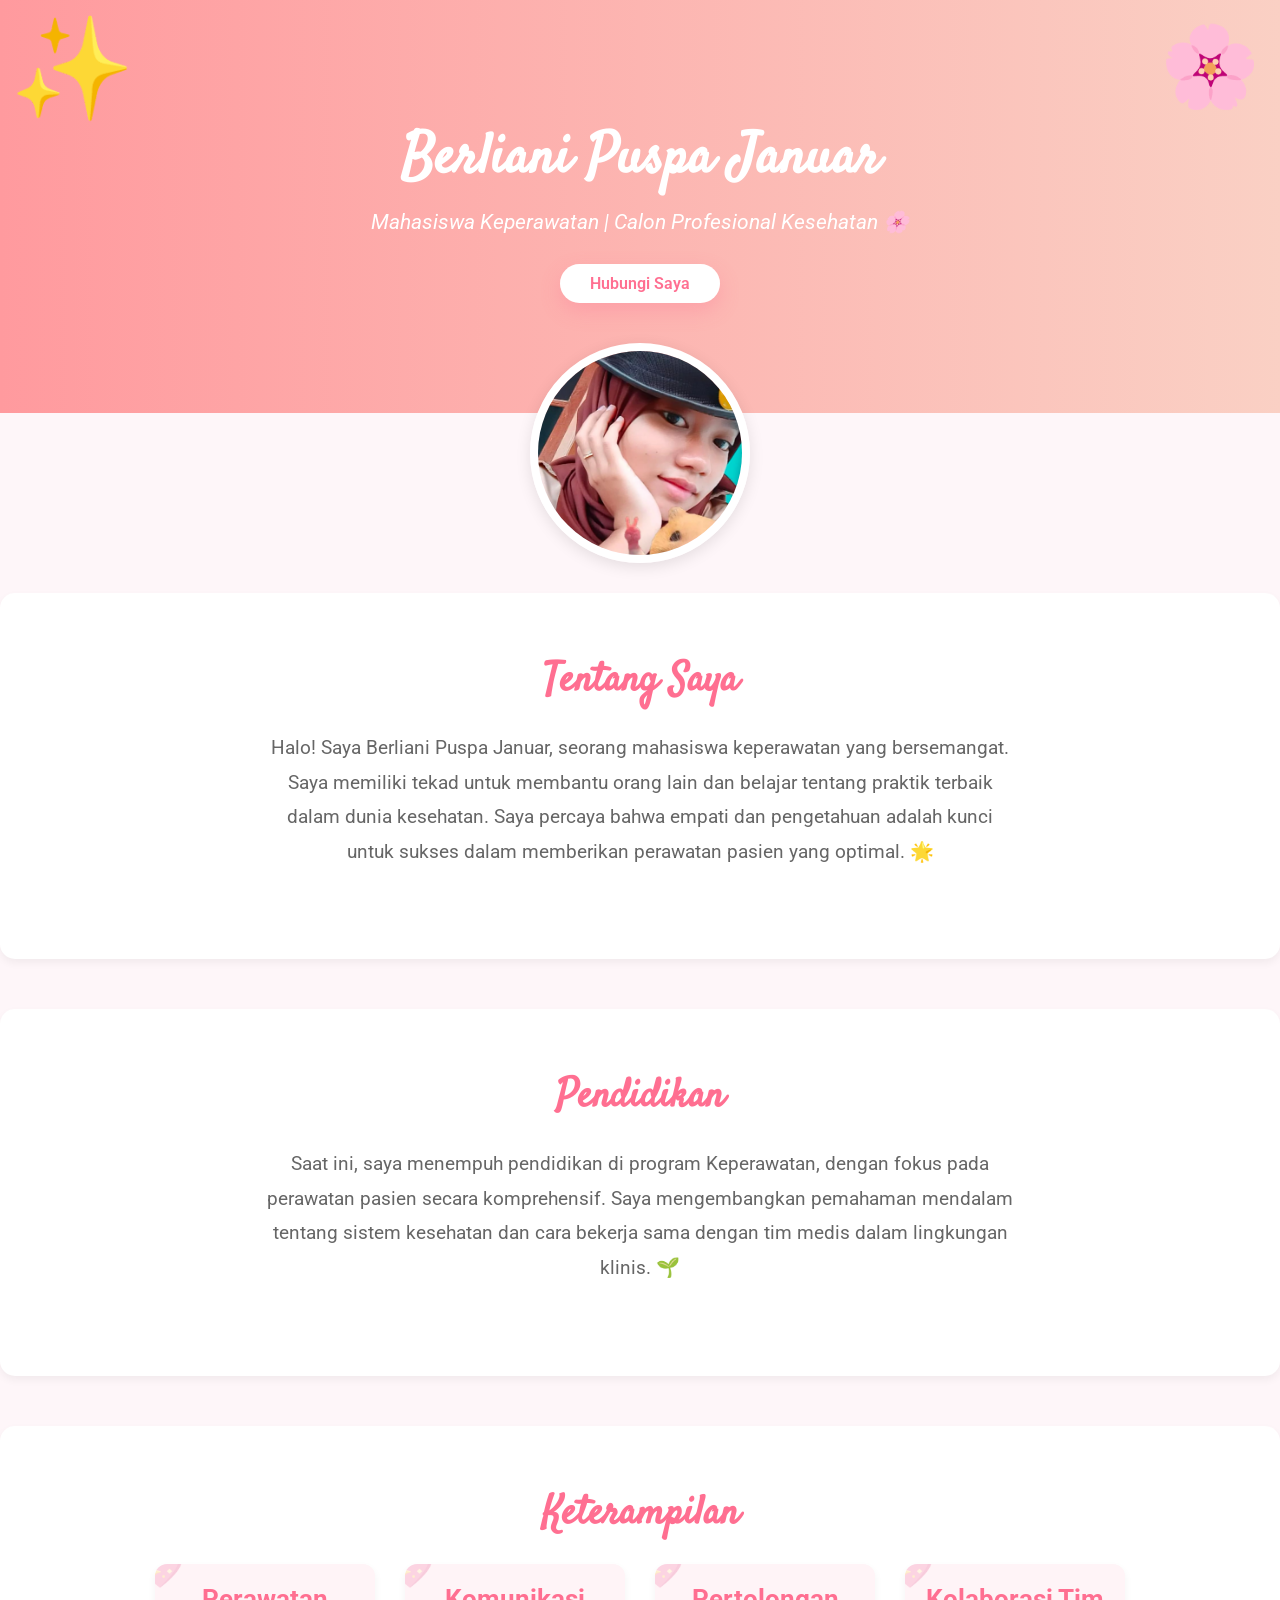
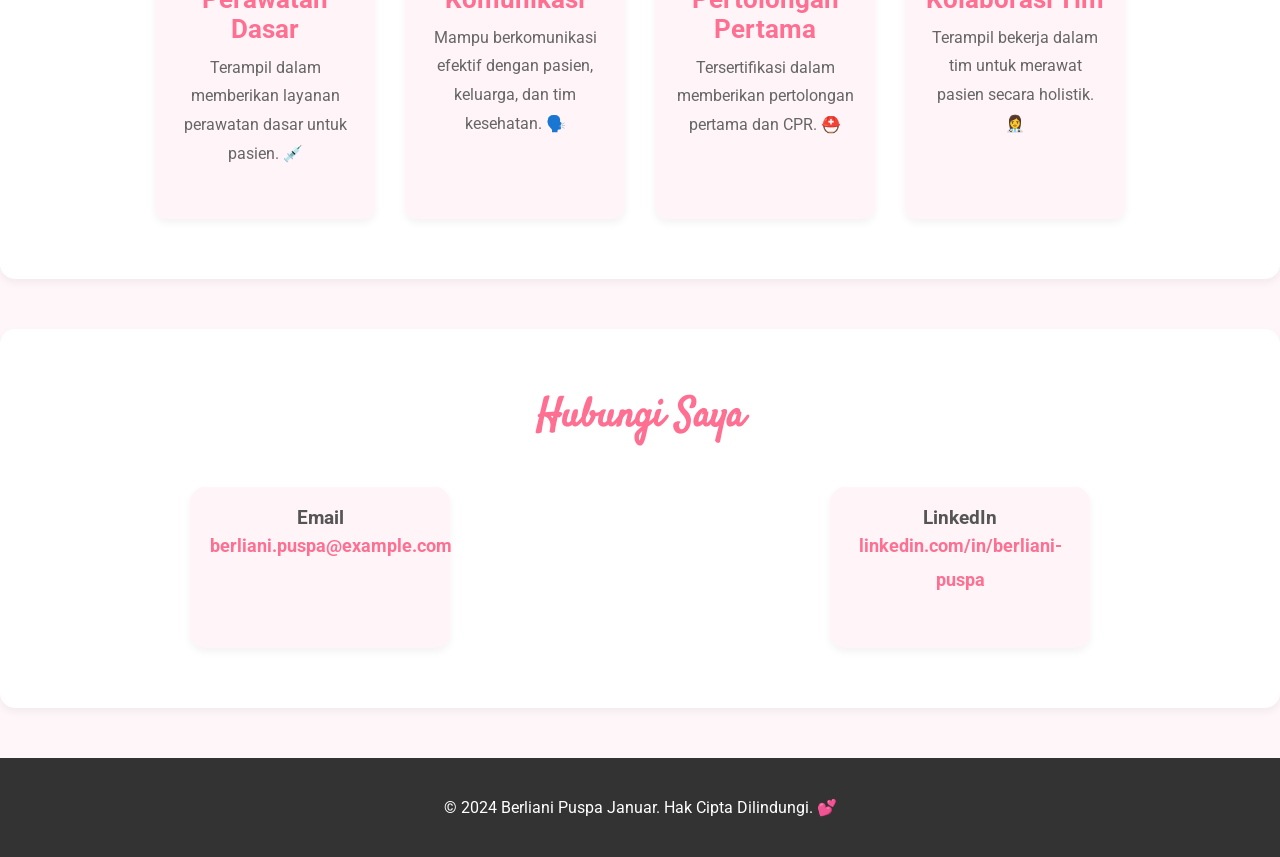
<file: index.html>
<!DOCTYPE html>
<html lang="id">
<head>
    <meta charset="UTF-8">
    <meta name="viewport" content="width=device-width, initial-scale=1.0">
    <meta name="description" content="Profil Berliani Puspa Januar - Mahasiswa Keperawatan">
    <link rel="icon" type="image/svg+xml" href="https://tse3.mm.bing.net/th/id/OIP.F-Zb196hYKliQeAr671zJQHaHa?rs=1&pid=ImgDetMain&o=7&rm=3" />
    <title>Berliani Puspa </title>
    <style>
        /* Google Font */
        @import url('https://fonts.googleapis.com/css2?family=Roboto:wght@300;400;700&family=Satisfy&display=swap');

        * {
            margin: 0;
            padding: 0;
            box-sizing: border-box;
            scroll-behavior: smooth;
        }
        
        body {
            font-family: 'Roboto', sans-serif;
            background-color: #fef6f9;
            color: #555;
        }
        
        header {
            background: linear-gradient(to right, #ff9a9e, #fad0c4);
            color: white;
            padding: 120px 0; /* Padding besar untuk menghindari tumpang tindih dengan gambar profil */
            text-align: center;
            position: relative;
            overflow: hidden;
        }

        header::before {
            content: "✨";
            font-size: 100px;
            position: absolute;
            top: 10px;
            left: 10px;
            animation: float 3s ease-in-out infinite;
        }
        
        header::after {
            content: "🌸";
            font-size: 80px;
            position: absolute;
            top: 20px;
            right: 20px;
            animation: float-reverse 4s ease-in-out infinite;
        }
        
        @keyframes float {
            0% { transform: translateY(0); }
            50% { transform: translateY(-20px); }
            100% { transform: translateY(0); }
        }

        @keyframes float-reverse {
            0% { transform: translateY(0); }
            50% { transform: translateY(20px); }
            100% { transform: translateY(0); }
        }

        header h1 {
            font-size: 3.5rem;
            font-family: 'Satisfy', cursive;
            margin-bottom: 10px;
            animation: fadeInDown 2s ease-out;
        }

        @keyframes fadeInDown {
            0% { opacity: 0; transform: translateY(-20px); }
            100% { opacity: 1; transform: translateY(0); }
        }

        header p {
            font-size: 1.3rem;
            margin-bottom: 40px;
            font-style: italic;
        }

        .btn-primary {
            background-color: #fff;
            color: #ff6f91;
            padding: 10px 30px;
            border-radius: 50px;
            text-decoration: none;
            font-weight: 600;
            box-shadow: 0 8px 20px rgba(255, 111, 145, 0.3);
            transition: all 0.3s ease;
        }
        
        .btn-primary:hover {
            background-color: #ff6f91;
            color: white;
            transform: translateY(-3px);
            box-shadow: 0 12px 25px rgba(255, 111, 145, 0.5);
        }

        .container {
            width: 85%;
            margin: 0 auto;
        }
        
        .profile-image {
            display: block;
            margin: -70px auto 30px; /* Mengurangi margin negatif agar tidak terlalu tinggi */
            border-radius: 50%;
            width: 220px;
            height: 220px;
            object-fit: cover;
            border: 8px solid #fff;
            box-shadow: 0 4px 15px rgba(0,0,0,0.1);
            z-index: 10; /* Memastikan gambar tetap di depan elemen lain */
            position: relative;
        }

        /* Section Styling */
        section {
            background-color: white;
            padding: 60px 0;
            margin-bottom: 50px;
            box-shadow: 0 4px 8px rgba(0,0,0,0.05);
            border-radius: 15px;
            animation: fadeInUp 1.5s ease-out;
        }

        @keyframes fadeInUp {
            0% { opacity: 0; transform: translateY(20px); }
            100% { opacity: 1; transform: translateY(0); }
        }
        
        section h2 {
            color: #ff6f91;
            font-size: 2.5rem;
            margin-bottom: 20px;
            text-align: center;
            font-family: 'Satisfy', cursive;
        }

        section p {
            font-size: 1.2rem;
            line-height: 1.8;
            text-align: center;
            color: #666;
            max-width: 750px;
            margin: 0 auto 30px;
        }
        
        /* Skills Section */
        .skills {
            display: flex;
            justify-content: center;
            gap: 30px;
            flex-wrap: wrap;
        }

        .skill {
            background-color: #fff4f7;
            padding: 20px;
            border-radius: 12px;
            text-align: center;
            width: 220px;
            box-shadow: 0 4px 8px rgba(0,0,0,0.05);
            transition: transform 0.3s ease;
            position: relative;
            overflow: hidden;
        }

        .skill:hover {
            transform: scale(1.05);
        }

        .skill h3 {
            font-size: 1.6rem;
            color: #ff6f91;
            margin-bottom: 10px;
        }

        .skill p {
            color: #666;
            font-size: 1rem;
        }

        .skill::before {
            content: "💖";
            font-size: 40px;
            position: absolute;
            top: -20px;
            left: -20px;
            opacity: 0.2;
        }

        /* Contact Section */
        .contact-info {
            display: flex;
            justify-content: space-around;
            flex-wrap: wrap;
            margin-top: 40px;
        }

        .contact-info div {
            background-color: #fff4f7;
            padding: 20px;
            border-radius: 15px;
            text-align: center;
            width: 260px;
            box-shadow: 0 4px 8px rgba(0,0,0,0.05);
        }

        .contact-info a {
            color: #ff6f91;
            text-decoration: none;
            font-weight: bold;
            font-size: 1.1rem;
        }

        footer {
            background-color: #333;
            color: white;
            padding: 40px 0;
            text-align: center;
            margin-top: 50px;
        }

        footer p {
            margin: 0;
            font-size: 1rem;
        }
        
        /* Media Queries for Mobile */
        @media (max-width: 768px) {
            .skills, .contact-info {
                flex-direction: column;
                gap: 20px;
            }
        }
    </style>
</head>
<body>

    <!-- Header Section -->
    <header>
        <h1>Berliani Puspa Januar</h1>
        <p>Mahasiswa Keperawatan | Calon Profesional Kesehatan 🌸</p>
        <a href="#contact" class="btn-primary">Hubungi Saya</a>
    </header>

    <!-- Profile Image -->
    <img src="WhatsApp Image 2024-10-10 at 20.46.40.jpeg" alt="Berliani Puspa Januar" class="profile-image">

    <!-- About Me Section -->
    <section id="about">
        <h2>Tentang Saya</h2>
        <p>Halo! Saya Berliani Puspa Januar, seorang mahasiswa keperawatan yang bersemangat. Saya memiliki tekad untuk membantu orang lain dan belajar tentang praktik terbaik dalam dunia kesehatan. Saya percaya bahwa empati dan pengetahuan adalah kunci untuk sukses dalam memberikan perawatan pasien yang optimal. 🌟</p>
    </section>

    <!-- Education Section -->
    <section id
    ="education">
        <h2>Pendidikan</h2>
        <p>Saat ini, saya menempuh pendidikan di program Keperawatan, dengan fokus pada perawatan pasien secara komprehensif. Saya mengembangkan pemahaman mendalam tentang sistem kesehatan dan cara bekerja sama dengan tim medis dalam lingkungan klinis. 🌱</p>
    </section>

    <!-- Skills Section -->
    <section id="skills">
        <h2>Keterampilan</h2>
        <div class="skills">
            <div class="skill">
                <h3>Perawatan Dasar</h3>
                <p>Terampil dalam memberikan layanan perawatan dasar untuk pasien. 💉</p>
            </div>
            <div class="skill">
                <h3>Komunikasi</h3>
                <p>Mampu berkomunikasi efektif dengan pasien, keluarga, dan tim kesehatan. 🗣️</p>
            </div>
            <div class="skill">
                <h3>Pertolongan Pertama</h3>
                <p>Tersertifikasi dalam memberikan pertolongan pertama dan CPR. ⛑️</p>
            </div>
            <div class="skill">
                <h3>Kolaborasi Tim</h3>
                <p>Terampil bekerja dalam tim untuk merawat pasien secara holistik. 👩‍⚕️</p>
            </div>
        </div>
    </section>

    <!-- Contact Section -->
    <section id="contact">
        <h2>Hubungi Saya</h2>
        <div class="contact-info">
            <div>
                <h3>Email</h3>
                <p><a href="mailto:berliani.puspa@example.com">berliani.puspa@example.com</a></p>
            </div>
            <div>
                <h3>LinkedIn</h3>
                <p><a href="https://linkedin.com/in/berliani-puspa" target="_blank">linkedin.com/in/berliani-puspa</a></p>
            </div>
        </div>
    </section>

    <!-- Footer -->
    <footer>
        <p>&copy; 2024 Berliani Puspa Januar. Hak Cipta Dilindungi. 💕</p>
    </footer>

</body>
</html>
</file>
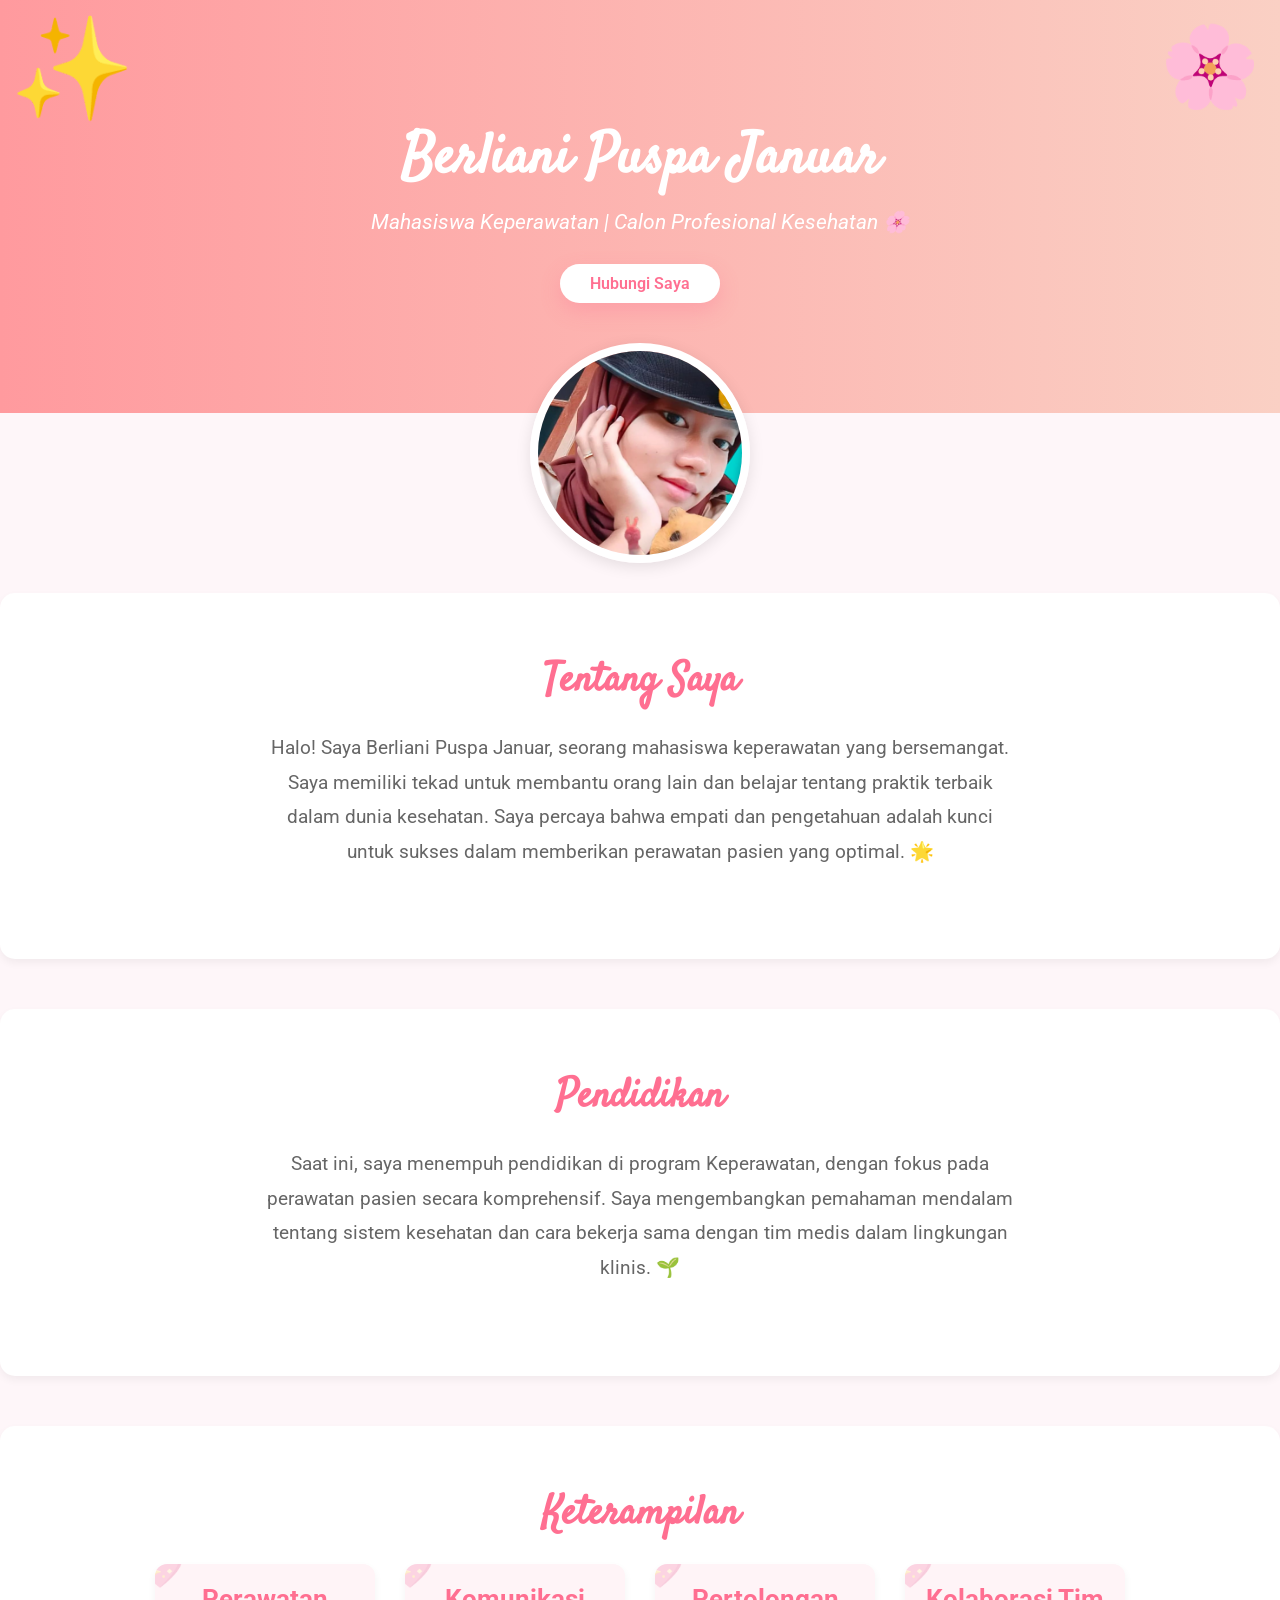
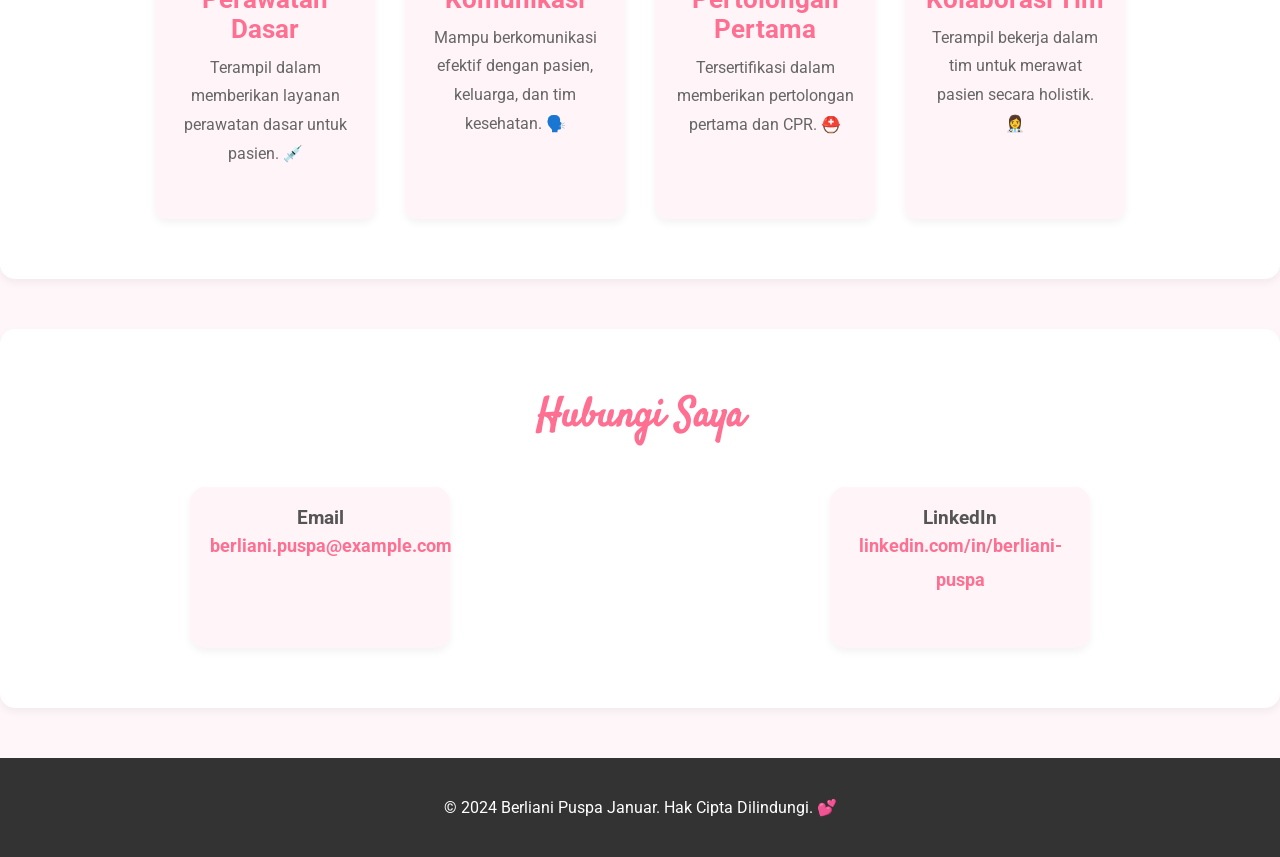
<file: puspa.html>
<!DOCTYPE html>
<html lang="id">
<head>
    <meta charset="UTF-8">
    <meta name="viewport" content="width=device-width, initial-scale=1.0">
    <meta name="description" content="Profil Berliani Puspa Januar - Mahasiswa Keperawatan">
    <title>Berliani Puspa Januar - Mahasiswa Keperawatan</title>
    <style>
        /* Google Font */
        @import url('https://fonts.googleapis.com/css2?family=Roboto:wght@300;400;700&family=Satisfy&display=swap');

        * {
            margin: 0;
            padding: 0;
            box-sizing: border-box;
            scroll-behavior: smooth;
        }
        
        body {
            font-family: 'Roboto', sans-serif;
            background-color: #fef6f9;
            color: #555;
        }
        
        header {
            background: linear-gradient(to right, #ff9a9e, #fad0c4);
            color: white;
            padding: 120px 0; /* Padding besar untuk menghindari tumpang tindih dengan gambar profil */
            text-align: center;
            position: relative;
            overflow: hidden;
        }

        header::before {
            content: "✨";
            font-size: 100px;
            position: absolute;
            top: 10px;
            left: 10px;
            animation: float 3s ease-in-out infinite;
        }
        
        header::after {
            content: "🌸";
            font-size: 80px;
            position: absolute;
            top: 20px;
            right: 20px;
            animation: float-reverse 4s ease-in-out infinite;
        }
        
        @keyframes float {
            0% { transform: translateY(0); }
            50% { transform: translateY(-20px); }
            100% { transform: translateY(0); }
        }

        @keyframes float-reverse {
            0% { transform: translateY(0); }
            50% { transform: translateY(20px); }
            100% { transform: translateY(0); }
        }

        header h1 {
            font-size: 3.5rem;
            font-family: 'Satisfy', cursive;
            margin-bottom: 10px;
            animation: fadeInDown 2s ease-out;
        }

        @keyframes fadeInDown {
            0% { opacity: 0; transform: translateY(-20px); }
            100% { opacity: 1; transform: translateY(0); }
        }

        header p {
            font-size: 1.3rem;
            margin-bottom: 40px;
            font-style: italic;
        }

        .btn-primary {
            background-color: #fff;
            color: #ff6f91;
            padding: 10px 30px;
            border-radius: 50px;
            text-decoration: none;
            font-weight: 600;
            box-shadow: 0 8px 20px rgba(255, 111, 145, 0.3);
            transition: all 0.3s ease;
        }
        
        .btn-primary:hover {
            background-color: #ff6f91;
            color: white;
            transform: translateY(-3px);
            box-shadow: 0 12px 25px rgba(255, 111, 145, 0.5);
        }

        .container {
            width: 85%;
            margin: 0 auto;
        }
        
        .profile-image {
            display: block;
            margin: -70px auto 30px; /* Mengurangi margin negatif agar tidak terlalu tinggi */
            border-radius: 50%;
            width: 220px;
            height: 220px;
            object-fit: cover;
            border: 8px solid #fff;
            box-shadow: 0 4px 15px rgba(0,0,0,0.1);
            z-index: 10; /* Memastikan gambar tetap di depan elemen lain */
            position: relative;
        }

        /* Section Styling */
        section {
            background-color: white;
            padding: 60px 0;
            margin-bottom: 50px;
            box-shadow: 0 4px 8px rgba(0,0,0,0.05);
            border-radius: 15px;
            animation: fadeInUp 1.5s ease-out;
        }

        @keyframes fadeInUp {
            0% { opacity: 0; transform: translateY(20px); }
            100% { opacity: 1; transform: translateY(0); }
        }
        
        section h2 {
            color: #ff6f91;
            font-size: 2.5rem;
            margin-bottom: 20px;
            text-align: center;
            font-family: 'Satisfy', cursive;
        }

        section p {
            font-size: 1.2rem;
            line-height: 1.8;
            text-align: center;
            color: #666;
            max-width: 750px;
            margin: 0 auto 30px;
        }
        
        /* Skills Section */
        .skills {
            display: flex;
            justify-content: center;
            gap: 30px;
            flex-wrap: wrap;
        }

        .skill {
            background-color: #fff4f7;
            padding: 20px;
            border-radius: 12px;
            text-align: center;
            width: 220px;
            box-shadow: 0 4px 8px rgba(0,0,0,0.05);
            transition: transform 0.3s ease;
            position: relative;
            overflow: hidden;
        }

        .skill:hover {
            transform: scale(1.05);
        }

        .skill h3 {
            font-size: 1.6rem;
            color: #ff6f91;
            margin-bottom: 10px;
        }

        .skill p {
            color: #666;
            font-size: 1rem;
        }

        .skill::before {
            content: "💖";
            font-size: 40px;
            position: absolute;
            top: -20px;
            left: -20px;
            opacity: 0.2;
        }

        /* Contact Section */
        .contact-info {
            display: flex;
            justify-content: space-around;
            flex-wrap: wrap;
            margin-top: 40px;
        }

        .contact-info div {
            background-color: #fff4f7;
            padding: 20px;
            border-radius: 15px;
            text-align: center;
            width: 260px;
            box-shadow: 0 4px 8px rgba(0,0,0,0.05);
        }

        .contact-info a {
            color: #ff6f91;
            text-decoration: none;
            font-weight: bold;
            font-size: 1.1rem;
        }

        footer {
            background-color: #333;
            color: white;
            padding: 40px 0;
            text-align: center;
            margin-top: 50px;
        }

        footer p {
            margin: 0;
            font-size: 1rem;
        }
        
        /* Media Queries for Mobile */
        @media (max-width: 768px) {
            .skills, .contact-info {
                flex-direction: column;
                gap: 20px;
            }
        }
    </style>
</head>
<body>

    <!-- Header Section -->
    <header>
        <h1>Berliani Puspa Januar</h1>
        <p>Mahasiswa Keperawatan | Calon Profesional Kesehatan 🌸</p>
        <a href="#contact" class="btn-primary">Hubungi Saya</a>
    </header>

    <!-- Profile Image -->
    <img src="WhatsApp Image 2024-10-10 at 20.46.40.jpeg" alt="Berliani Puspa Januar" class="profile-image">

    <!-- About Me Section -->
    <section id="about">
        <h2>Tentang Saya</h2>
        <p>Halo! Saya Berliani Puspa Januar, seorang mahasiswa keperawatan yang bersemangat. Saya memiliki tekad untuk membantu orang lain dan belajar tentang praktik terbaik dalam dunia kesehatan. Saya percaya bahwa empati dan pengetahuan adalah kunci untuk sukses dalam memberikan perawatan pasien yang optimal. 🌟</p>
    </section>

    <!-- Education Section -->
    <section id
    ="education">
        <h2>Pendidikan</h2>
        <p>Saat ini, saya menempuh pendidikan di program Keperawatan, dengan fokus pada perawatan pasien secara komprehensif. Saya mengembangkan pemahaman mendalam tentang sistem kesehatan dan cara bekerja sama dengan tim medis dalam lingkungan klinis. 🌱</p>
    </section>

    <!-- Skills Section -->
    <section id="skills">
        <h2>Keterampilan</h2>
        <div class="skills">
            <div class="skill">
                <h3>Perawatan Dasar</h3>
                <p>Terampil dalam memberikan layanan perawatan dasar untuk pasien. 💉</p>
            </div>
            <div class="skill">
                <h3>Komunikasi</h3>
                <p>Mampu berkomunikasi efektif dengan pasien, keluarga, dan tim kesehatan. 🗣️</p>
            </div>
            <div class="skill">
                <h3>Pertolongan Pertama</h3>
                <p>Tersertifikasi dalam memberikan pertolongan pertama dan CPR. ⛑️</p>
            </div>
            <div class="skill">
                <h3>Kolaborasi Tim</h3>
                <p>Terampil bekerja dalam tim untuk merawat pasien secara holistik. 👩‍⚕️</p>
            </div>
        </div>
    </section>

    <!-- Contact Section -->
    <section id="contact">
        <h2>Hubungi Saya</h2>
        <div class="contact-info">
            <div>
                <h3>Email</h3>
                <p><a href="mailto:berliani.puspa@example.com">berliani.puspa@example.com</a></p>
            </div>
            <div>
                <h3>LinkedIn</h3>
                <p><a href="https://linkedin.com/in/berliani-puspa" target="_blank">linkedin.com/in/berliani-puspa</a></p>
            </div>
        </div>
    </section>

    <!-- Footer -->
    <footer>
        <p>&copy; 2024 Berliani Puspa Januar. Hak Cipta Dilindungi. 💕</p>
    </footer>

</body>
</html>
</file>
